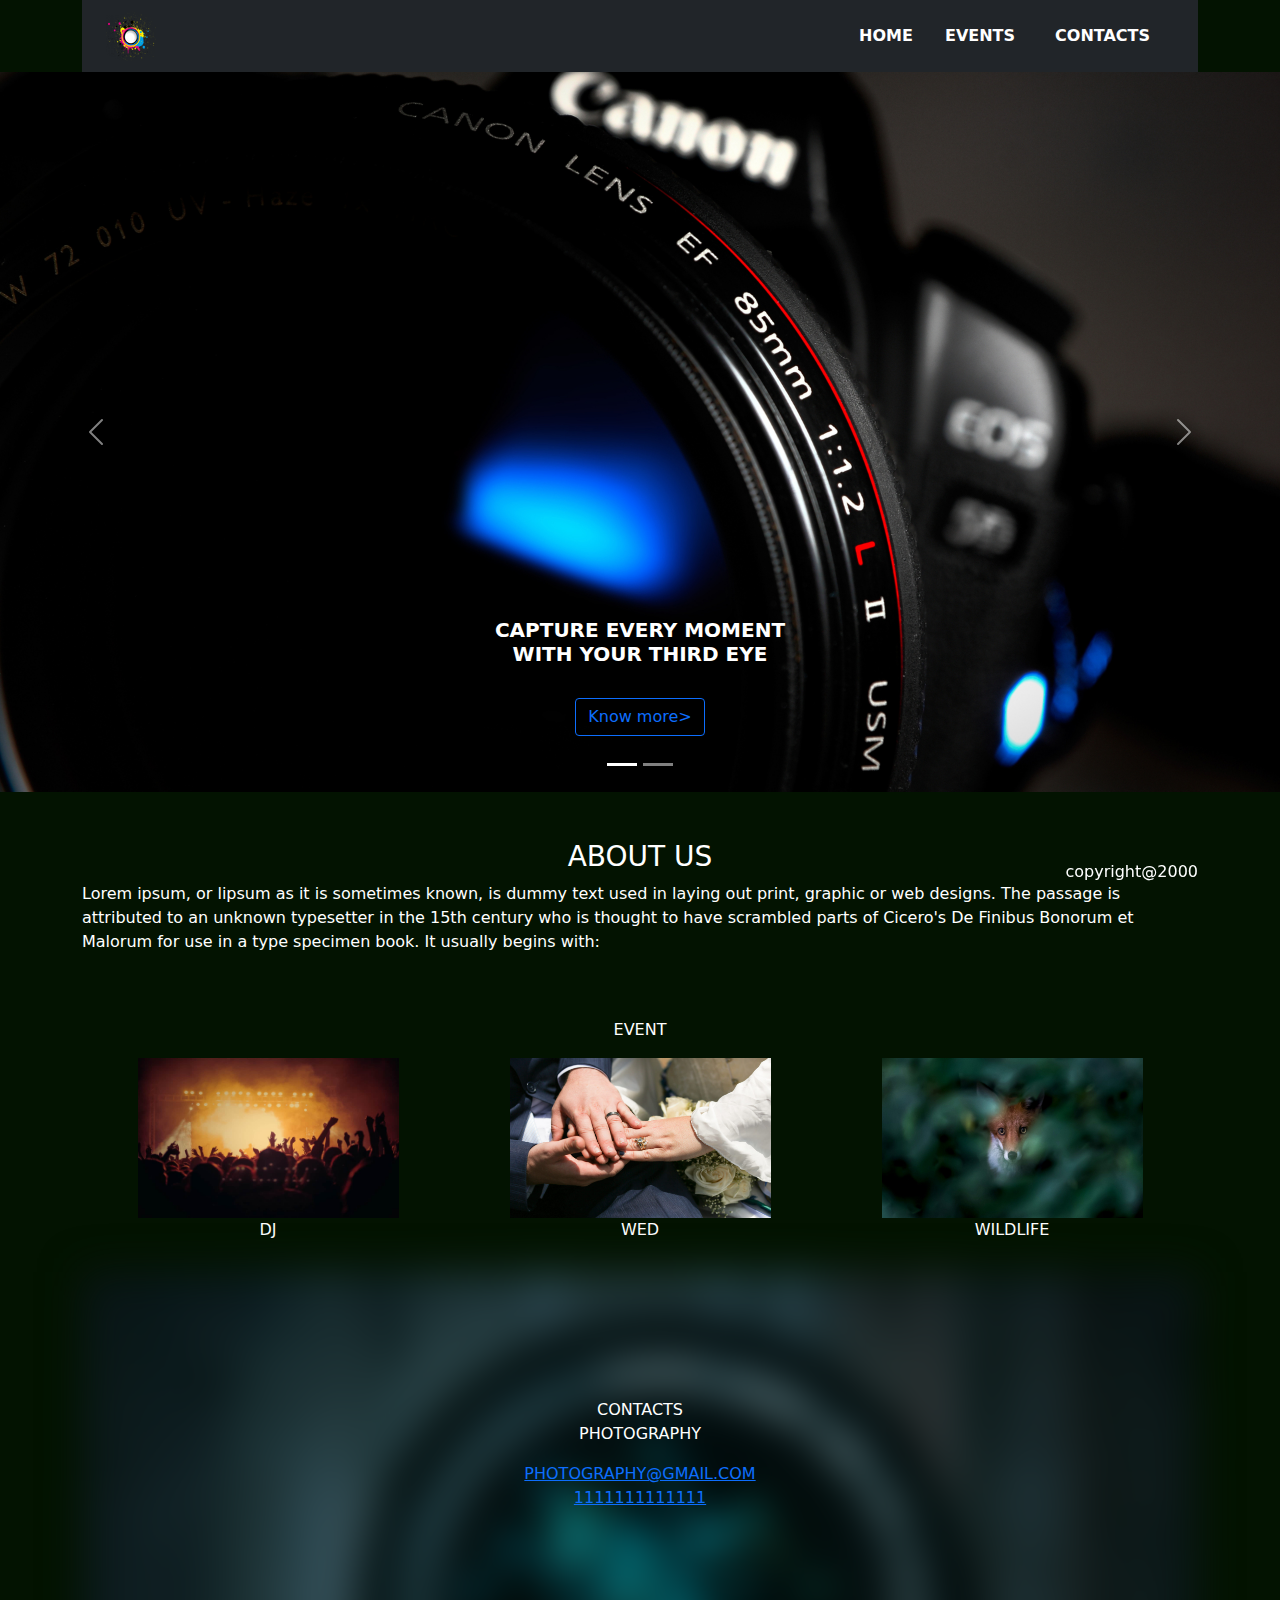
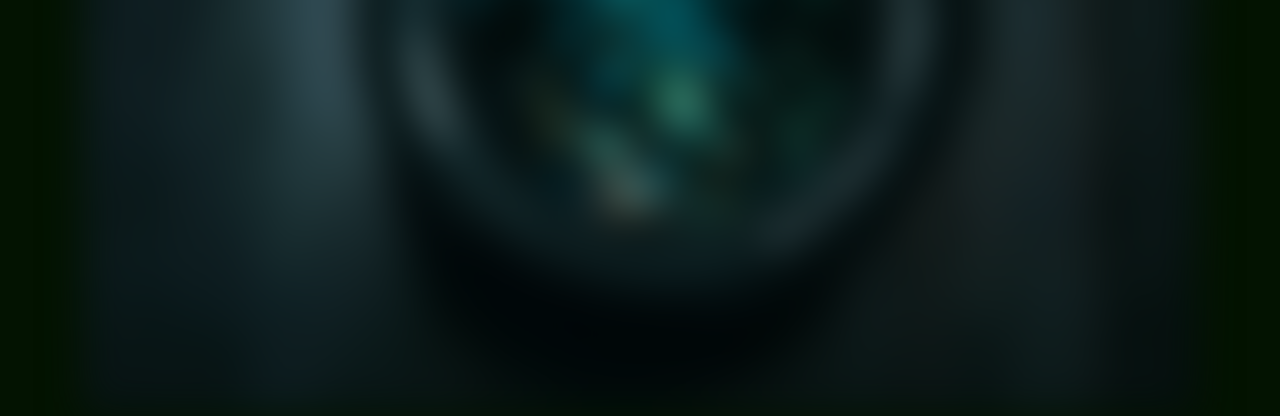
<file: index.html>
<!DOCTYPE html>
<html lang="en">
<head>
    <meta charset="UTF-8">
    <meta http-equiv="X-UA-Compatible" content="IE=edge">
    <meta name="viewport" content="width=device-width, initial-scale=1.0">
    <title>Photography</title>
    <link rel="icon" href="images/logo.png" type="image/icon type">
    <link rel="stylesheet" href="css/bootstrap.min.css">
    <link rel="stylesheet" href="css/style.css">
    <link rel="stylesheet" href="css/bootstrap.css">
</head>
<body class="bg-black">
    <section class="header-section">
        <div class="container">
            <div class="row">
                <div class="col-12">
                    <nav class="navbar navbar-expand-lg navbar-light bg-dark">
                        <div class="container-fluid">
                          <a class="logo" href="#" ><img src="images/logo.png" alt="" srcset=""></a>
                          <button class="navbar-toggler" type="button" data-bs-toggle="collapse" data-bs-target="#navbarText" aria-controls="navbarText" aria-expanded="false" aria-label="Toggle navigation">
                            <span class="navbar-toggler-icon"></span>
                          </button>
                          <div class="collapse navbar-collapse text-uppercase" id="navbarText">
                            <ul class="navbar-nav ms-auto mb-2 mb-lg-0">
                              <li class="nav-item p-lg-2 pt-4">
                                <a class="nav-link active text-white bg-dark text-uppercase fw-bold px-2" aria-current="page" href="index.html">Home</a>
                              </li>
                              <li class="nav-item p-lg-2 pt-4">
                                <a class="nav-link text-white bg-dark text-uppercase fw-bold  px-2" href="events.html">events</a>
                              </li>
                              <li class="nav-item p-lg-2 ">
                                <a class="nav-link text-white bg-dark text-uppercase fw-bold px-3 text-md-center " href="contact.html">contacts</a>
                              </li>
                            </ul>
                            
                          </div>
                        </div>
                      </nav>
                </div>
            </div>

        </div>

    </section>
    <section class="home-slider">
      <div id="carouselExampleCaptions" class="carousel slide" data-bs-ride="carousel">
        <div class="carousel-indicators">
          <button type="button" data-bs-target="#carouselExampleCaptions" data-bs-slide-to="0" class="active" aria-current="true" aria-label="Slide 1"></button>
          <button type="button" data-bs-target="#carouselExampleCaptions" data-bs-slide-to="1" aria-label="Slide 2"></button>
          
        </div>
        <div class="carousel-inner">
          <div class="carousel-item active">
            <img src="images/slider1.jpg" class="d-block w-100" alt="...">
            <div class="carousel-caption d-none d-md-block">
              <h5 class=" text-uppercase fw-bold  text-lg-center">capture every moment <br> with your third eye</h5><br>
              <a href="know-more.html" class="btn btn-outline-primary mb-3 mt-0">Know more></a>
              
            </div>
          </div>
          <div class="carousel-item">
            <img src="images/slide img.jpeg" class="d-block w-100" alt="...">
            <div class="carousel-caption d-none d-md-block">
              <h5 class=" text-uppercase fw-bold  text-lg-center text-xl-center">capture every moment <br> with your third eye</h5><br> 
              <a href="#" class="btn btn-outline-primary mb-3 mt-0">Know more></a>
            </div>
          </div>
          
        </div>
        <button class="carousel-control-prev" type="button" data-bs-target="#carouselExampleCaptions" data-bs-slide="prev">
          <span class="carousel-control-prev-icon" aria-hidden="true"></span>
          <span class="visually-hidden">Previous</span>
        </button>
        <button class="carousel-control-next" type="button" data-bs-target="#carouselExampleCaptions" data-bs-slide="next">
          <span class="carousel-control-next-icon" aria-hidden="true"></span>
          <span class="visually-hidden">Next</span>
        </button>
      </div>
    </section>
    <section class="about-sestion">
      <div class="container">
        <div class="row">
          <h3 class="text-white text-center text-uppercase pt-5">about us</h3>
            <p class="text-white">Lorem ipsum, or lipsum as it is sometimes known, is dummy text used in laying out print, graphic or web designs. The passage is attributed to an unknown typesetter in the 15th century who is thought to have scrambled parts of Cicero's De Finibus Bonorum et Malorum for use in a type specimen book. It usually begins with:</p>
        </div>

      </div>

    </section>
    <section class="event-section">
      <div class="container">
        <p class="text-white text-center text-uppercase pt-5">event</p>
        <div class="container">
          <div class="row text-center">
            <div id="event-box" class="col-sm">
              <img class="w-75 h-75" src="images/dj event.jpeg" alt="" srcset="">
              <p class="text-center text-uppercase text-white"> dj</p>
            </div>
            <div id="event-box" class="col-sm">
              <img class="w-75 h-75" src="images/wed event.jpg" alt="" srcset="">
              <p class="text-center text-uppercase text-white"> wed</p>
            </div>
            <div id="event-box" class="col-sm">
              <img class="w-75 h-75" src="images/wildlife event.jpg" alt="" srcset="">
              <p class="text-center text-uppercase text-white"> wildlife</p>
            </div>
          </div>
        </div>
        </div>
      </div>

    </section>
    <section class="contact">
      <div class="container">
        <div class="row">
          <img id="blur" src="images/cover.jpg" alt="">
          <div class="centered text-center text-uppercase text-white text-lg-center">contacts
            <p class="text-sm-center">Photography</p>
          <a id="conact-deatails" href="mailto:Photography@gmail.com" >Photography@gmail.com</a><br>
          <a id="conact-deatails" href="tel:11111111111">1111111111111</a>
          </div>
          
            
        </div>

      </div>

    </section>
    <section class="footer fixed-bottom">
      <div class="container">
        
          <p class="text-end text-white ">copyright@2000</p>
        
      </div>
    </section>
    


    
    <script src="js/jquery-3.6.0.min.js"></script>
    <script src="js/bootstrap.js"></script>
</body>
</html>
</file>
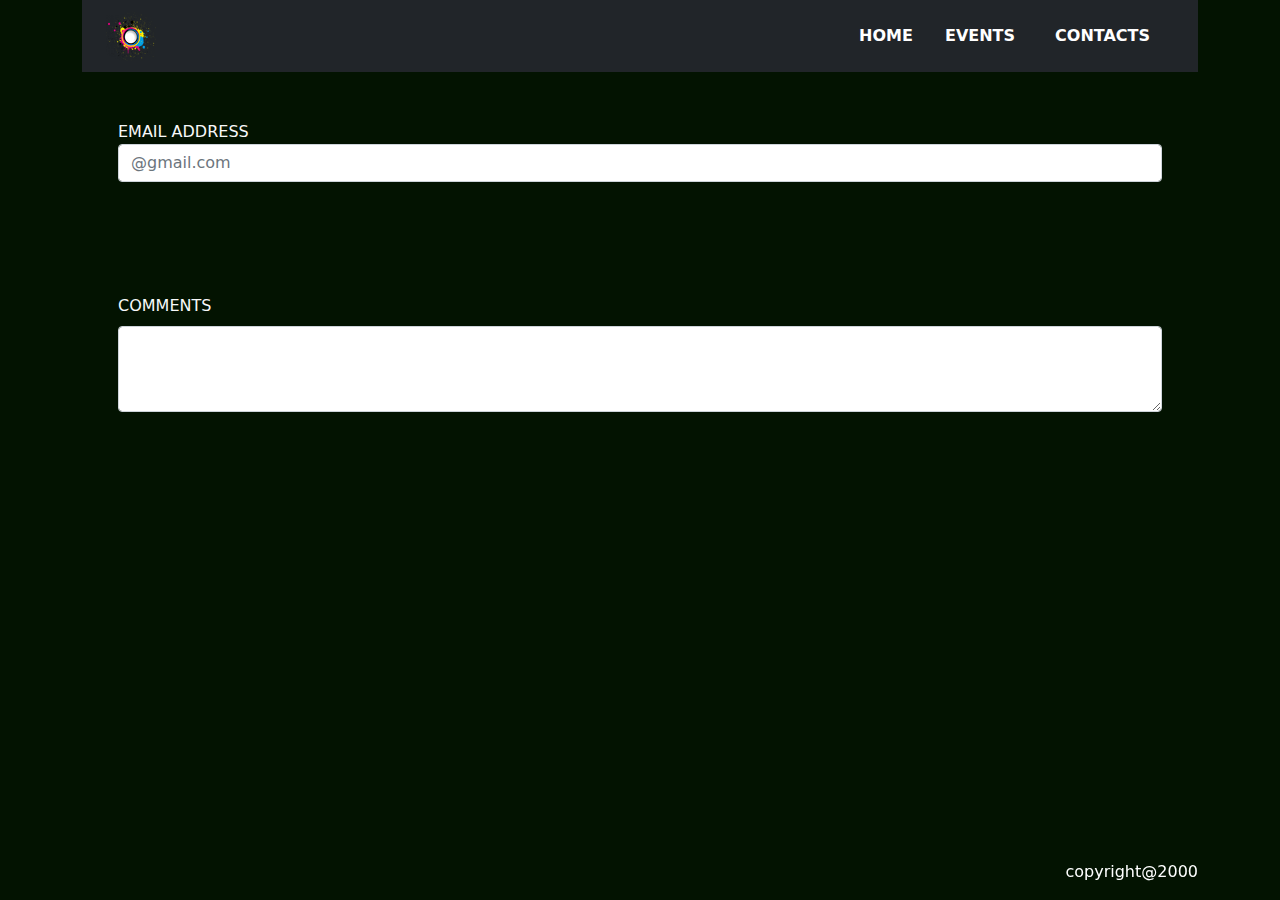
<file: contact.html>
<!DOCTYPE html>
<html lang="en">
<head>
    <meta charset="UTF-8">
    <meta http-equiv="X-UA-Compatible" content="IE=edge">
    <meta name="viewport" content="width=device-width, initial-scale=1.0">
    <title>contact</title>
    <link rel="icon" href="images/logo.png" type="image/icon type">
    <link rel="stylesheet" href="css/bootstrap.min.css">
    <link rel="stylesheet" href="css/bootstrap.css">
    <link rel="stylesheet" href="css/style.css">

</head>

<body class="bg-black">
        <section class="header-section">
            <div class="container">
                <div class="row">
                    <div class="col-12">
                        <nav class="navbar navbar-expand-lg navbar-light bg-dark">
                            <div class="container-fluid">
                              <a class="logo" href="index.html" ><img src="images/logo.png" alt="" srcset=""></a>
                              <button class="navbar-toggler" type="button" data-bs-toggle="collapse" data-bs-target="#navbarText" aria-controls="navbarText" aria-expanded="false" aria-label="Toggle navigation">
                                <span class="navbar-toggler-icon"></span>
                              </button>
                              <div class="collapse navbar-collapse text-uppercase" id="navbarText">
                                <ul class="navbar-nav ms-auto mb-2 mb-lg-0">
                                  <li class="nav-item p-lg-2 pt-4">
                                    <a class="nav-link active text-white bg-dark text-uppercase fw-bold px-2" aria-current="page" href="index.html">Home</a>
                                  </li>
                                  <li class="nav-item p-lg-2 pt-4">
                                    <a class="nav-link text-white bg-dark text-uppercase fw-bold  px-2" href="events.html">events</a>
                                  </li>
                                  <li class="nav-item p-lg-2 ">
                                    <a class="nav-link text-white bg-dark text-uppercase fw-bold px-3 text-md-center " href="contact.html">contacts</a>
                                  </li>
                                </ul>
                                
                              </div>
                            </div>
                          </nav>
                    </div>
                </div>
    
            </div>
    
        </section>
        <section class="contact-deatils">
            <div class="container">
                <div class="row">
                    <div class="mb-3 p-5">
                        <label for="exampleFormControlInput1" class="text-light text-uppercase">Email address</label>
                        <input type="email" class="form-control" id="email" placeholder="@gmail.com">
                      </div>
                      <div class="mb-3 p-5">
                        <label for="comment" class="form-label text-light text-uppercase">comments</label>
                        <textarea class="form-control" id="exampleFormControlTextarea1" rows="3"></textarea>
                      </div>
                </div>

            </div>
        </section>
        <section class="footer fixed-bottom">
            <div class="container">
              
                <p class="text-end text-white ">copyright@2000</p>
              
            </div>
          </section>

    


    <script src="js/bootstrap.js"></script>
    <script src="js/jquery-3.6.0.min.js"></script>
</body>
</html>
</file>
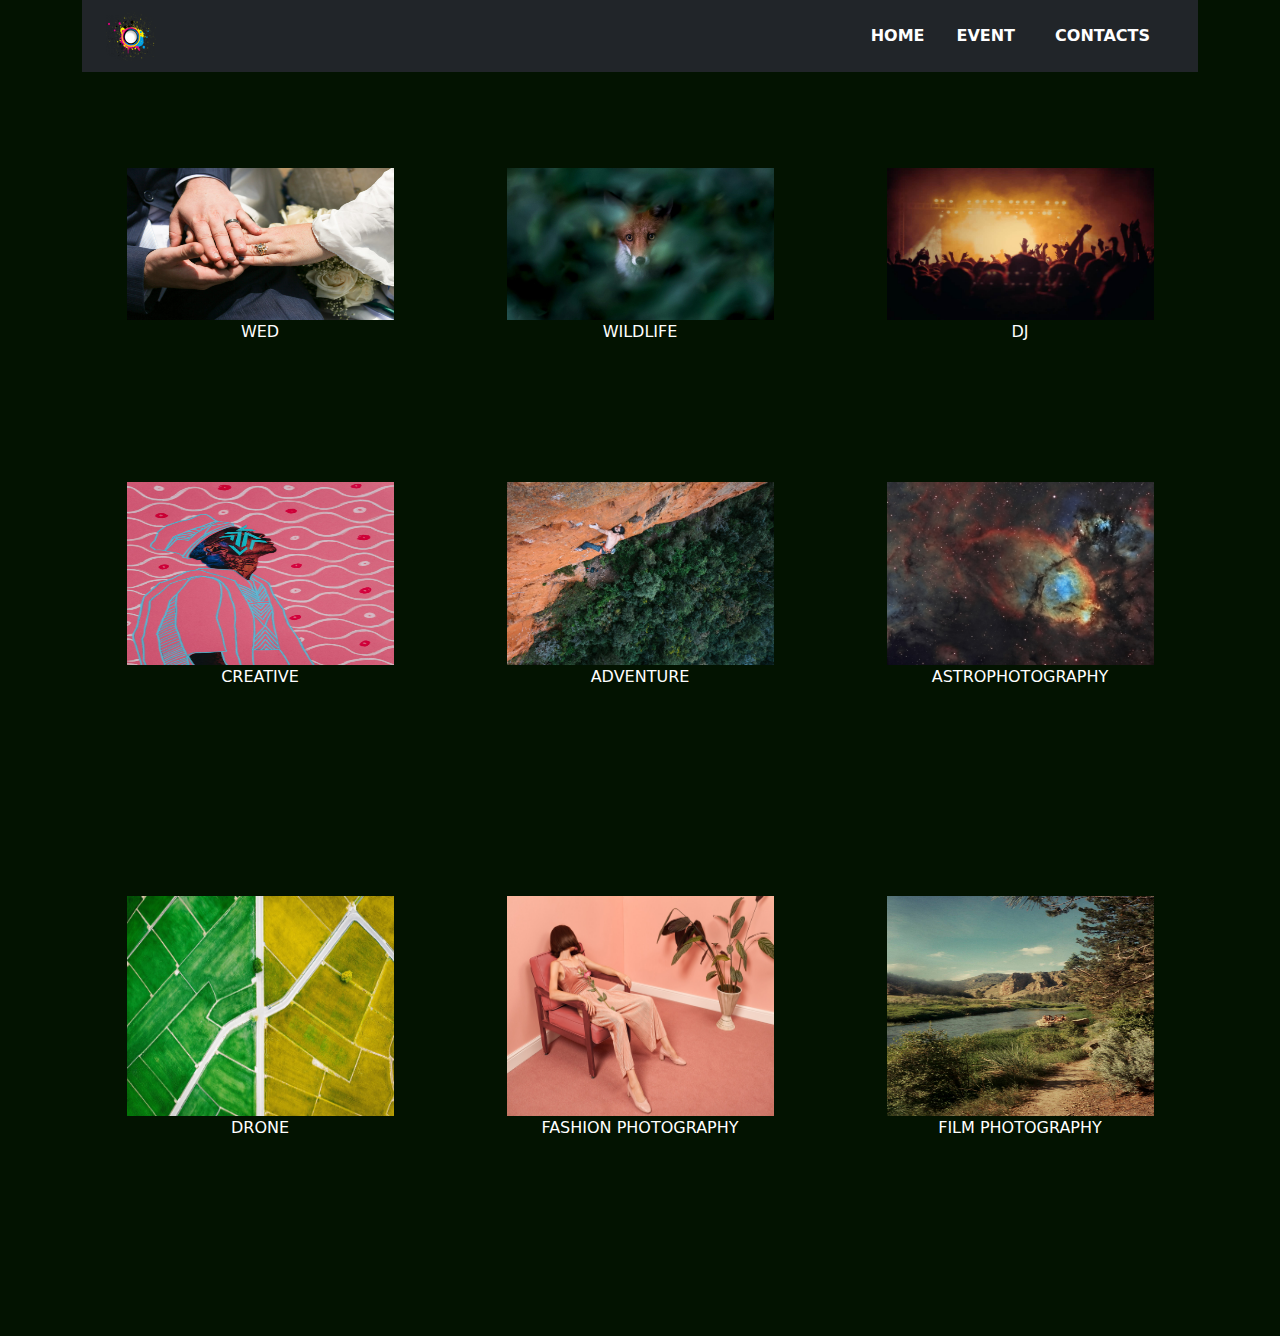
<file: events.html>
<!DOCTYPE html>
<html lang="en">
<head>
    <meta charset="UTF-8">
    <meta http-equiv="X-UA-Compatible" content="IE=edge">
    <meta name="viewport" content="width=device-width, initial-scale=1.0">
    <title>events</title>
    <link rel="icon" href="images/logo.png" type="image/icon type">
    <link rel="stylesheet" href="css/bootstrap.min.css">
    <link rel="stylesheet" href="css/bootstrap.css">
    <link rel="stylesheet" href="css/style.css">
</head>
<body>
    <body class="bg-black">
        <section class="header-section">
            <div class="container">
                <div class="row">
                    <div class="col-12">
                        <nav class="navbar navbar-expand-lg navbar-light bg-dark">
                            <div class="container-fluid">
                              <a class="logo" href="index.html" ><img src="images/logo.png" alt="" srcset=""></a>
                              <button class="navbar-toggler" type="button" data-bs-toggle="collapse" data-bs-target="#navbarText" aria-controls="navbarText" aria-expanded="false" aria-label="Toggle navigation">
                                <span class="navbar-toggler-icon"></span>
                              </button>
                              <div class="collapse navbar-collapse text-uppercase" id="navbarText">
                                <ul class="navbar-nav ms-auto mb-2 mb-lg-0">
                                  <li class="nav-item p-lg-2 pt-4">
                                    <a class="nav-link active text-white bg-dark text-uppercase fw-bold px-2" aria-current="page" href="index.html">Home</a>
                                  </li>
                                  <li class="nav-item p-lg-2 pt-4">
                                    <a class="nav-link text-white bg-dark text-uppercase fw-bold  px-2" href="events.html">event</a>
                                  </li>
                                  <li class="nav-item p-lg-2 ">
                                    <a class="nav-link text-white bg-dark text-uppercase fw-bold px-3 text-md-center " href="contact.html">contacts</a>
                                  </li>
                                </ul>
                                
                              </div>
                            </div>
                          </nav>
                    </div>
                </div>
    
            </div>
    
        </section>
        <section class="event-page">
            <div class="container ">
              
                <div class="row text-center pt-5">
                  <div class="col text-white">
                    <img class="w-75 h-75 pt-5" src="images/wed event.jpg" alt="" srcset="">
                    <p class="text-center text-uppercase text-white"> wed</p>
                  </div>
                  <div class="col text-white">
                    <img class="w-75 h-75 pt-5" src="images/wildlife event.jpg" alt="" srcset="">
                    <p class="text-center text-uppercase text-white"> wildlife</p>
                  </div>
                  <div class="col text-white">
                    <img class="w-75 h-75 pt-5" src="images/dj event.jpeg" alt="" srcset="">
                   <p class="text-center text-uppercase text-white"> dj</p>
                  </div>
                </div>
                <div class="row text-center pt-5">
                    <div class="col text-white">
                      <img class="w-75 h-50 pt-5" src="images/CREATIVE-event.jpg" alt="" srcset="">
                      <p class="text-center text-uppercase text-white"> CREATIVE</p>
                    </div>
                    <div class="col text-white">
                      <img class="w-75 h-50 pt-5" src="images/adventure event.jpg" alt="" srcset="">
                      <p class="text-center text-uppercase text-white"> adventure</p>
                    </div>
                    <div class="col text-white">
                      <img class="w-75 h-50 pt-5" src="images/ASTROPHOTOGRAPHY-event.jpg" alt="" srcset="">
                      <p class="text-center text-uppercase text-white"> ASTROPHOTOGRAPHY</p>
                    </div>
                </div>
                <div class="row text-center">
                  <div class="col text-white ">
                    <img class="w-75 h-50" src="images/DRONE PHOTOGRAPHY.jpg" alt="" srcset="">
                    <p class="text-center text-uppercase text-white"> DRONE</p>
                  </div>
                  <div class="col text-white">
                    <img class="w-75 h-50" src="images/FASHION PHOTOGRAPHY.jpg" alt="" srcset="">
                    <p class="text-center text-uppercase text-white"> FASHION Photography</p>
                  </div>
                  <div class="col text-white">
                    <img class="w-75 h-50" src="images/film photography.jpg" alt="" srcset="">
                    <p class="text-center text-uppercase text-white"> film PHOTOGRAPHY</p>
                  </div>
                </div>
            </div>

        </section>
  
    
    <script src="js/bootstrap.js"></script>
    <script src="js/jquery-3.6.0.min.js"></script> 
</body>
</html>
</file>
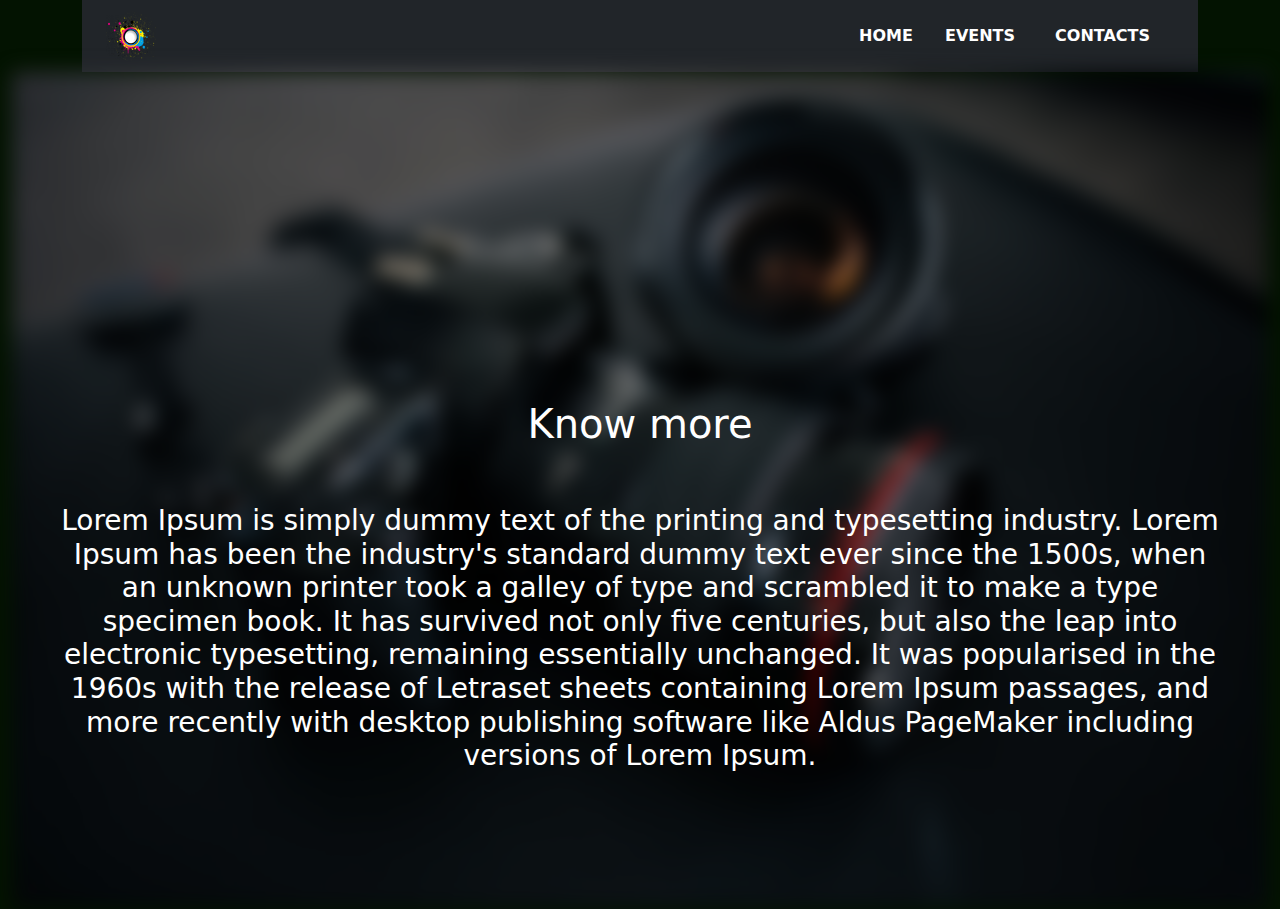
<file: know-more.html>
<!DOCTYPE html>
<html lang="en">
<head>
    <meta charset="UTF-8">
    <meta http-equiv="X-UA-Compatible" content="IE=edge">
    <meta name="viewport" content="width=device-width, initial-scale=1.0">
    <title >know more</title>
    <link rel="icon" href="images/logo.png" type="image/icon type">
    <link rel="stylesheet" href="css/bootstrap.min.css">
    <link rel="stylesheet" href="css/style.css">
    <link rel="stylesheet" href="css/bootstrap.css">
</head>
<body class="bg-black">
    <section class="header-section">
        <div class="container">
            <div class="row">
                <div class="col-12">
                    <nav class="navbar navbar-expand-lg navbar-light bg-dark">
                        <div class="container-fluid">
                          <a class="logo" href="index.html" ><img src="images/logo.png" alt="" srcset=""></a>
                          <button class="navbar-toggler" type="button" data-bs-toggle="collapse" data-bs-target="#navbarText" aria-controls="navbarText" aria-expanded="false" aria-label="Toggle navigation">
                            <span class="navbar-toggler-icon"></span>
                          </button>
                          <div class="collapse navbar-collapse text-uppercase" id="navbarText">
                            <ul class="navbar-nav ms-auto mb-2 mb-lg-0">
                              <li class="nav-item p-lg-2 pt-4">
                                <a class="nav-link active text-white bg-dark text-uppercase fw-bold px-2" aria-current="page" href="index.html">Home</a>
                              </li>
                              <li class="nav-item p-lg-2 pt-4">
                                <a class="nav-link text-white bg-dark text-uppercase fw-bold  px-2" href="events.html">events</a>
                              </li>
                              <li class="nav-item p-lg-2 ">
                                <a class="nav-link text-white bg-dark text-uppercase fw-bold px-3 text-md-center " href="contact.html">contacts</a>
                              </li>
                            </ul>
                            
                          </div>
                        </div>
                      </nav>
                </div>
            </div>

        </div>

    </section>
    <section class="know-more">
        <div class="container-fluid">
            <div class="row">
                <img class="cover-pic-knowmore" src="images/coverpic.jpg" alt="" srcset="">
                <div class="note">
                    <h1 class="text-white text-center">Know more</h1>
                    <h3 class="text-center text-white p-5">Lorem Ipsum is simply dummy text of the printing and typesetting industry. Lorem Ipsum has been the industry's standard dummy text ever since the 1500s, when an unknown printer took a galley of type and scrambled it to make a type specimen book. It has survived not only five centuries, but also the leap into electronic typesetting, remaining essentially unchanged. It was popularised in the 1960s with the release of Letraset sheets containing Lorem Ipsum passages, and more recently with desktop publishing software like Aldus PageMaker including versions of Lorem Ipsum.</h3>
                </div>
            </div>
        </div>
    </section>
</body>
</html>
</file>
<file: css/style.css>
.bg-black{
    background-color: rgb(3, 19, 1);
}
.logo{
    
    
   
    }
#event-box{color: rgb(19, 172, 243);;
}
#blur{
    filter: blur(20px);
}

    

.bg-text {
    background-color: rgb(0,0,0); /* Fallback color */
    background-color: rgba(0,0,0, 0.4); /* Black w/opacity/see-through */
    color: white;
    font-weight: bold;
    font-size: 10px;
    border: 3px solid #f1f1f1;
    position: absolute;
    top: 50%;
    left: 50%;
    transform: translate(-50%, -50%);
    z-index: 200;
    width: 80%;
    padding: 20px;
    text-align: center;
  }
  .centered {
    position: absolute;
    top: 1454px;
    left: 50%;
    transform: translate(-50%, -50%);
  }
  #conact-deatails{
      text-size-adjust: 10px;
  }
  .cover-pic-knowmore{
      filter: blur(10px);
  }
.note{
    position: absolute;
    top: 400px;
}
</file>
